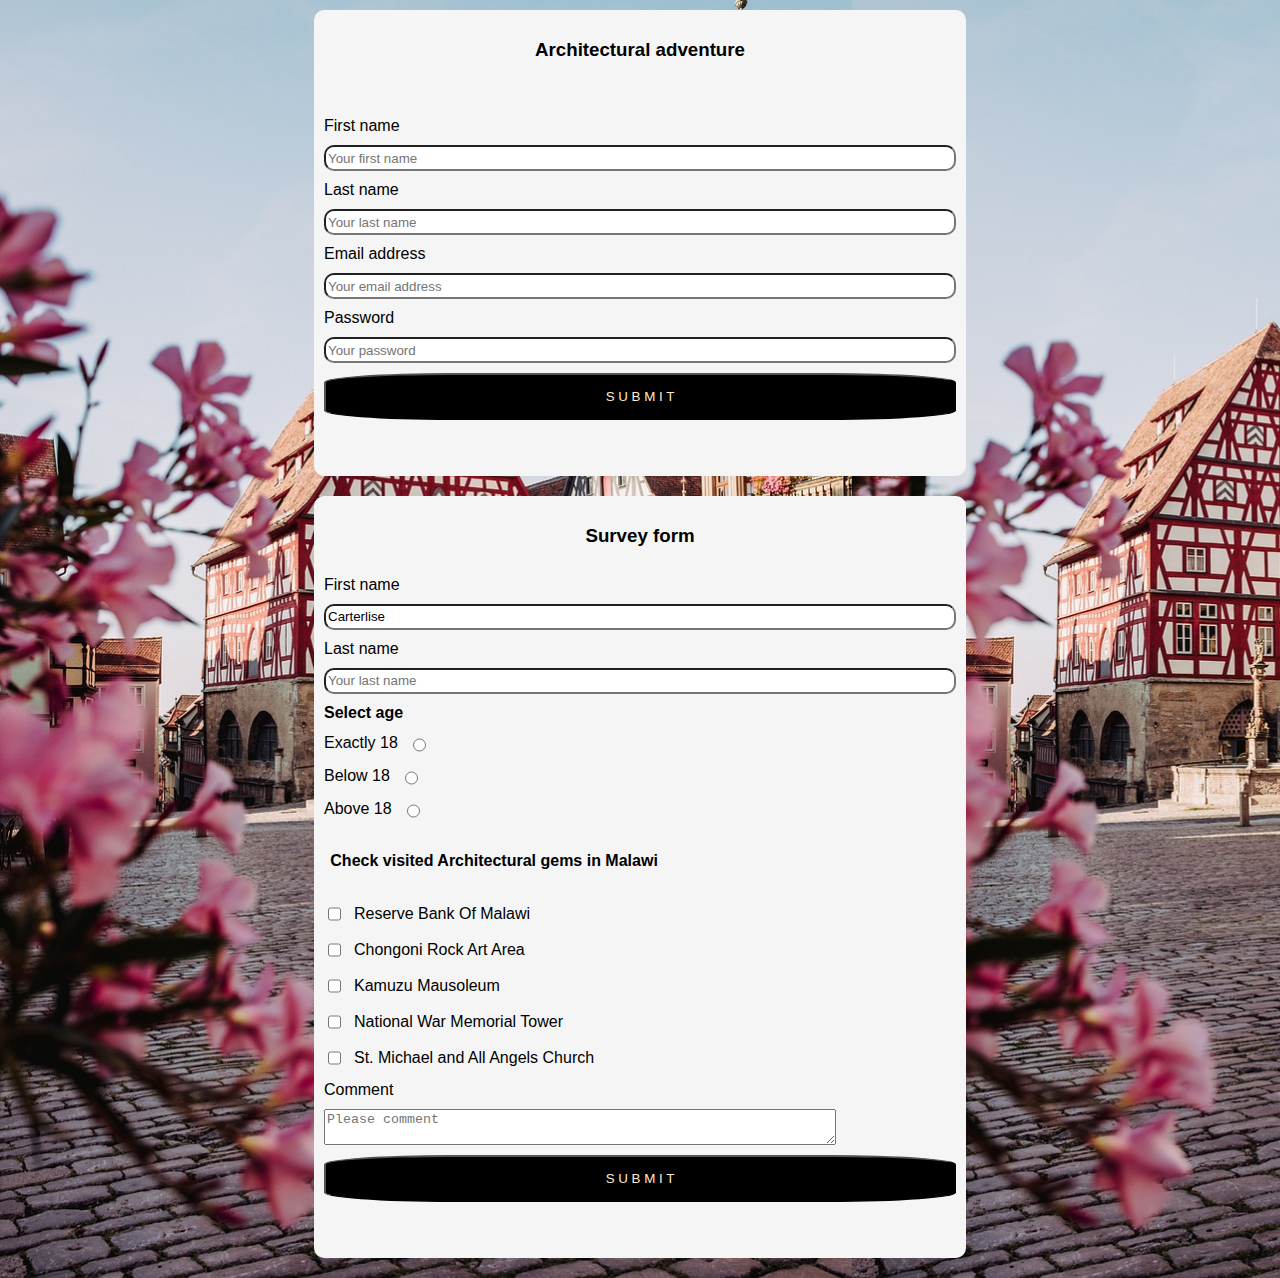
<file: index.html>
<!DOCTYPE html>
<html lang="en">
<head>
    <meta charset="UTF-8">
    <meta name="viewport" content="width=device-width, initial-scale=1.0">
    <title>Register form</title>
    <link rel="stylesheet" href="styles.css">

   

</head>

<body>

   
   <form action="">
        <style>
            #title{
                color:black;
            }
        </style>

        <h3 id="title">Architectural adventure</h3><!--Id is just an identifier-->
        <br>
        
        <label for="first">First name</label>
        <input id="First_name" type="text" placeholder="Your first name">

        <label for="Last">Last name</label>
        <input id="Last_name" type="text" placeholder="Your last name">
        
        <label for="">Email address</label>
        <input id="email" type="email" placeholder="Your email address">

        <label for="Password">Password</label>
        <input id="password" type="password" placeholder="Your password">

        <button id="Submit_button">S U B M I T</button>
        <br>
        <br>

    </form>


    <form action="">
        <h3>Survey form</h3>
        <label for="first">First name</label>
        <input id="First_name" type="text" value="Carterlise">

        <label for="Last">Last name</label>
        <input id="Last_name" type="text" placeholder="Your last name">
        
        <label for="age"><b>Select age</b></label>

        <div class="radio_container">
          <label for="age of 18 ">Exactly 18</label>
        <input type="radio" name="age" id="18">
        </div>

        <div class="radio_container">
            <label for="age_below ">Below 18</label>
        <input type="radio" name="age" id="age_below 18">
        </div>

        <div class="radio_container">
            <label for="age_above ">Above 18</label>
        <input type="radio" name="age" id="age_above 18">
        </div>

        <h4 for=""><b>Check visited Architectural gems in Malawi</b></h4>
        <style>
           h4 {
                margin-inline-start: 1%;

            }
        </style>

        <div class="checkbox_container">
        <input type="checkbox" name="place" id="Reserve Bank Of Malawi"> 
        <label for="">Reserve Bank Of Malawi</label>
        </div>
        

        <div class="checkbox_container">
        <input type="checkbox" name="place" id="Chongoni Rock Art Area"> 
        <label for="">Chongoni Rock Art Area</label>
        </div>

        <div class="checkbox_container">
        <input type="checkbox" name="place" id="Kamuzu Mausoleum"> 
        <label for="">Kamuzu Mausoleum</label>
        </div>

        <div class="checkbox_container">
        <input type="checkbox" name="place" id="National War Memorial Tower"> 
        <label for="">National War Memorial Tower</label>
        </div>

        <div class="checkbox_container">
        <input type="checkbox" name="place" id="St. Michael and All Angels Church"> 
        <label for="">St. Michael and All Angels Church</label>
        </div>

        <label for="comment">Comment</label>
        <textarea style="max-width:80%;" name="comment" id="comment" cols="3" rows="2" placeholder="Please comment"></textarea>


        <button id="Submit_button">S U B M I T</button>
        <br>
        <br>
    </form>



    
</body>
</html>
</file>
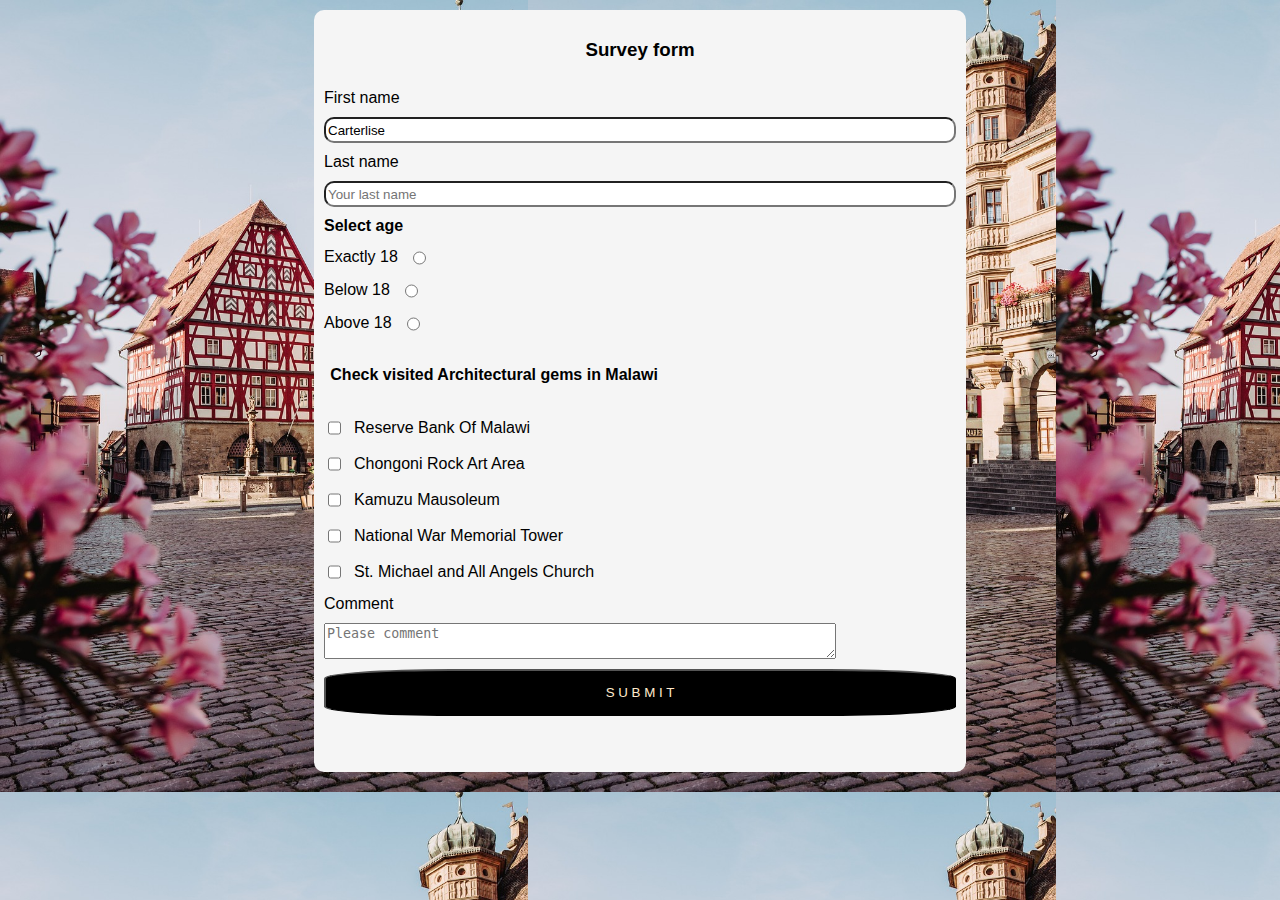
<file: Survey form.html>
<!DOCTYPE html>
<html lang="en">
<head>
    <meta charset="UTF-8">
    <meta name="viewport" content="width=device-width, initial-scale=1.0">
    <title>Register form</title>
    <link rel="stylesheet" href="styles.css">
   


</head>

<body>

   
   

    <form action="">
        <h3>Survey form</h3>
        <label for="firstname">First name</label>
        <input id="First_name" type="text" value="Carterlise">

        <label for="Last">Last name</label>
        <input id="Last_name" type="text" placeholder="Your last name">
        
        <label for="age"><b>Select age</b></label>

        <div class="radio_container">
          <label for="age of 18 ">Exactly 18</label>
        <input type="radio" name="age" id="18">
        </div>

        <div class="radio_container">
            <label for="age_below ">Below 18</label>
        <input type="radio" name="age" id="age_below 18">
        </div>

        <div class="radio_container">
            <label for="age_above ">Above 18</label>
        <input type="radio" name="age" id="age_above 18">
        </div>

        <h4 for=""><b>Check visited Architectural gems in Malawi</b></h4>
        <style>
           h4 {
                margin-inline-start: 1%;

            }
        </style>

        <div class="checkbox_container">
        <input type="checkbox" name="place" id="Reserve Bank Of Malawi"> 
        <label for="">Reserve Bank Of Malawi</label>
        </div>
        

        <div class="checkbox_container">
        <input type="checkbox" name="place" id="Chongoni Rock Art Area"> 
        <label for="">Chongoni Rock Art Area</label>
        </div>

        <div class="checkbox_container">
        <input type="checkbox" name="place" id="Kamuzu Mausoleum"> 
        <label for="">Kamuzu Mausoleum</label>
        </div>

        <div class="checkbox_container">
        <input type="checkbox" name="place" id="National War Memorial Tower"> 
        <label for="">National War Memorial Tower</label>
        </div>

        <div class="checkbox_container">
        <input type="checkbox" name="place" id="St. Michael and All Angels Church"> 
        <label for="">St. Michael and All Angels Church</label>
        </div>

        <label for="comment">Comment</label>
        <textarea style="max-width:80%;" name="comment" id="comment" cols="3" rows="2" placeholder="Please comment"></textarea>


        <button id="Submit_button">S U B M I T</button>
        <br>
        <br>
    </form>


    
</body>
</html>
</file>
<file: styles.css>
body{
    font-family:"Roboto", sans-serif;
    background-image:url("Assests/building-6467081_1280.jpg") ;
    background-size:contain;
}

form{
    display:flex ;
    flex-direction:column ;
    gap: 10px;
    width:50% ;
    height: fit-content;
    background-color:whitesmoke ;
    border-radius:10px ;
    padding:10px ;
    margin:auto ;
    margin-top:10px;
    margin-bottom: 20px;

}

h3{
    text-align: center;
}

label{
    font:bold ;
}

input{
    height: 20px;
    border-radius: 10px;
    outline-color:palevioletred;
}
 
button{
    background-color: black;
    color: blanchedalmond;
    padding: 14px 24px; border-radius: 20%;
}
button:hover{
    background-color: grey;
    cursor: pointer;
}

button:focus{
    background-color: grey;
    cursor: pointer;

    }

.radio_container{
    display: flex;
    align-items: center;
    gap: 10px;
}

.checkbox_container{
    display: flex;
    align-items: center;
    gap: 10px;
}
</file>
